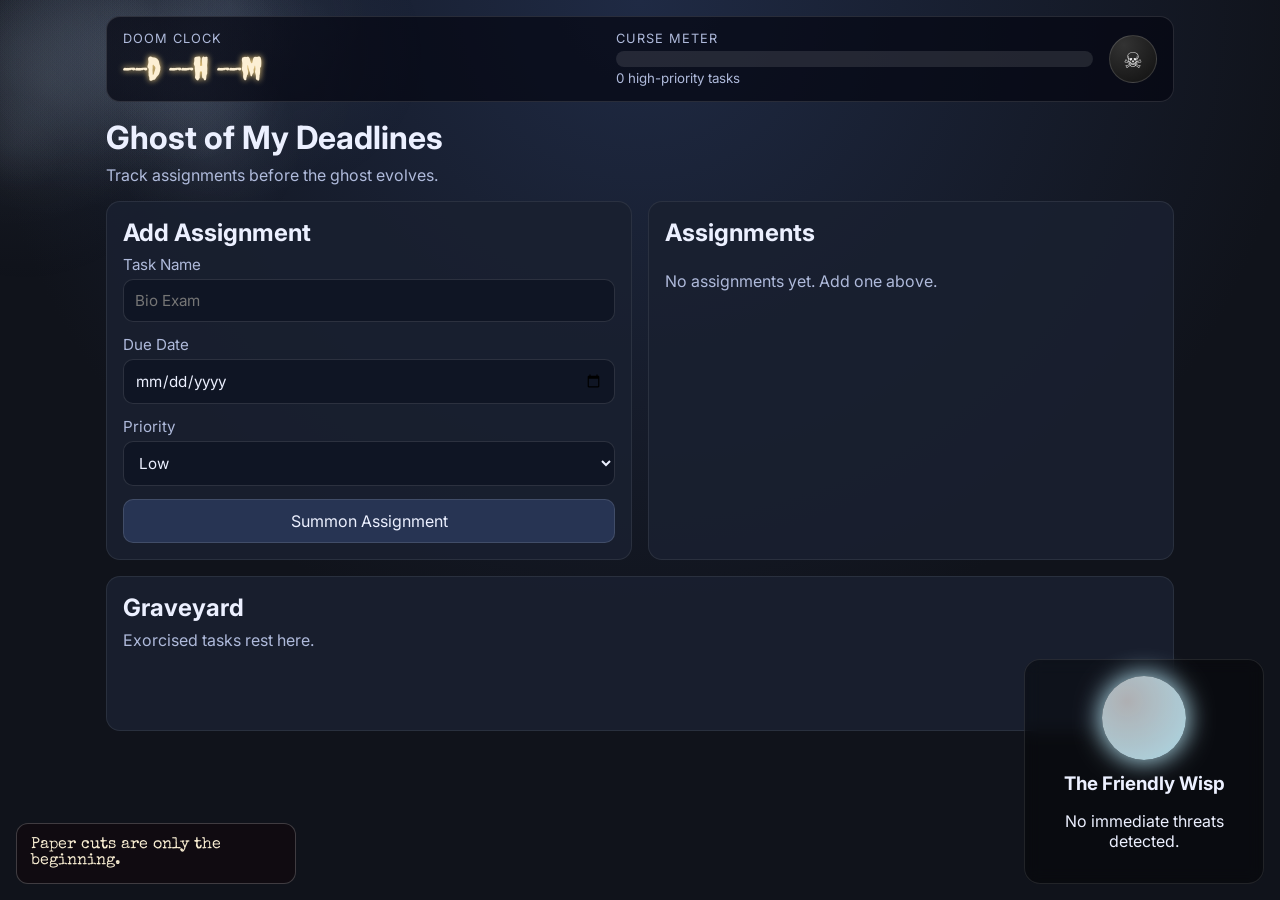
<file: index.html>
<!DOCTYPE html>
<html lang="en">
  <head>
    <meta charset="UTF-8" />
    <meta name="viewport" content="width=device-width, initial-scale=1.0" />
    <title>Ghost of My Deadlines</title>
    <link rel="preconnect" href="https://fonts.googleapis.com" />
    <link rel="preconnect" href="https://fonts.gstatic.com" crossorigin />
    <link
      href="https://fonts.googleapis.com/css2?family=Creepster&family=Inter:wght@400;600;700&family=Special+Elite&display=swap"
      rel="stylesheet"
    />
    <link rel="stylesheet" href="styles.css" />
  </head>
  <body>
    <canvas id="fog-overlay" aria-hidden="true"></canvas>

    <main class="app" id="app">
      <header class="doom-header">
        <div class="doom-clock-wrap">
          <span class="label">Doom Clock</span>
          <p id="doom-clock" class="doom-clock">--d --h --m</p>
        </div>

        <div class="curse-meter-wrap" aria-live="polite">
          <span class="label">Curse Meter</span>
          <div class="curse-meter-track">
            <div id="curse-meter-fill" class="curse-meter-fill"></div>
          </div>
          <small id="curse-meter-text">0 high-priority tasks</small>
        </div>

        <button id="mute-toggle" class="mute-toggle" type="button" aria-pressed="false" aria-label="Mute ambient audio">
          ☠
        </button>
      </header>

      <header class="title-block">
        <h1>Ghost of My Deadlines</h1>
        <p class="subtitle">Track assignments before the ghost evolves.</p>
      </header>

      <section class="layout">
        <section class="panel">
          <h2>Add Assignment</h2>
          <form id="assignment-form" class="assignment-form">
            <label>
              Task Name
              <input type="text" id="task-name" required placeholder="Bio Exam" />
            </label>

            <label>
              Due Date
              <input type="date" id="due-date" required />
            </label>

            <label>
              Priority
              <select id="priority" required>
                <option value="Low">Low</option>
                <option value="Medium">Medium</option>
                <option value="High">High</option>
              </select>
            </label>

            <button id="summon-btn" type="submit">Summon Assignment</button>
          </form>
        </section>

        <section class="panel">
          <h2>Assignments</h2>
          <ul id="assignment-list" class="assignment-list"></ul>
          <p id="empty-state" class="empty-state">No assignments yet. Add one above.</p>
        </section>
      </section>

      <aside class="ghost-wrapper" aria-live="polite">
        <div id="ghost" class="ghost tier1" role="img" aria-label="Friendly Wisp"></div>
        <h3 id="ghost-title">The Friendly Wisp</h3>
        <p id="ghost-status">No immediate threats detected.</p>
      </aside>

      <section class="graveyard panel" id="graveyard-panel">
        <h2>Graveyard</h2>
        <p class="graveyard-subtitle">Exorcised tasks rest here.</p>
        <div id="graveyard-list" class="graveyard-list"></div>
      </section>
    </main>

    <aside id="ghost-chat" class="ghost-chat" aria-live="polite"></aside>

    <div id="audio-controller" class="audio-controller" aria-hidden="true"></div>

    <template id="assignment-item-template">
      <li class="assignment-item">
        <div class="assignment-meta">
          <strong class="task-name"></strong>
          <span class="task-due"></span>
          <span class="task-priority"></span>
        </div>
        <div class="assignment-actions">
          <button type="button" class="exorcise-btn">Exorcise</button>
        </div>
      </li>
    </template>

    <template id="grave-item-template">
      <button class="tombstone" type="button">
        <span class="tombstone-icon">🪦</span>
        <span class="epitaph"></span>
      </button>
    </template>

    <script src="script.js"></script>
  </body>
</html>
</file>
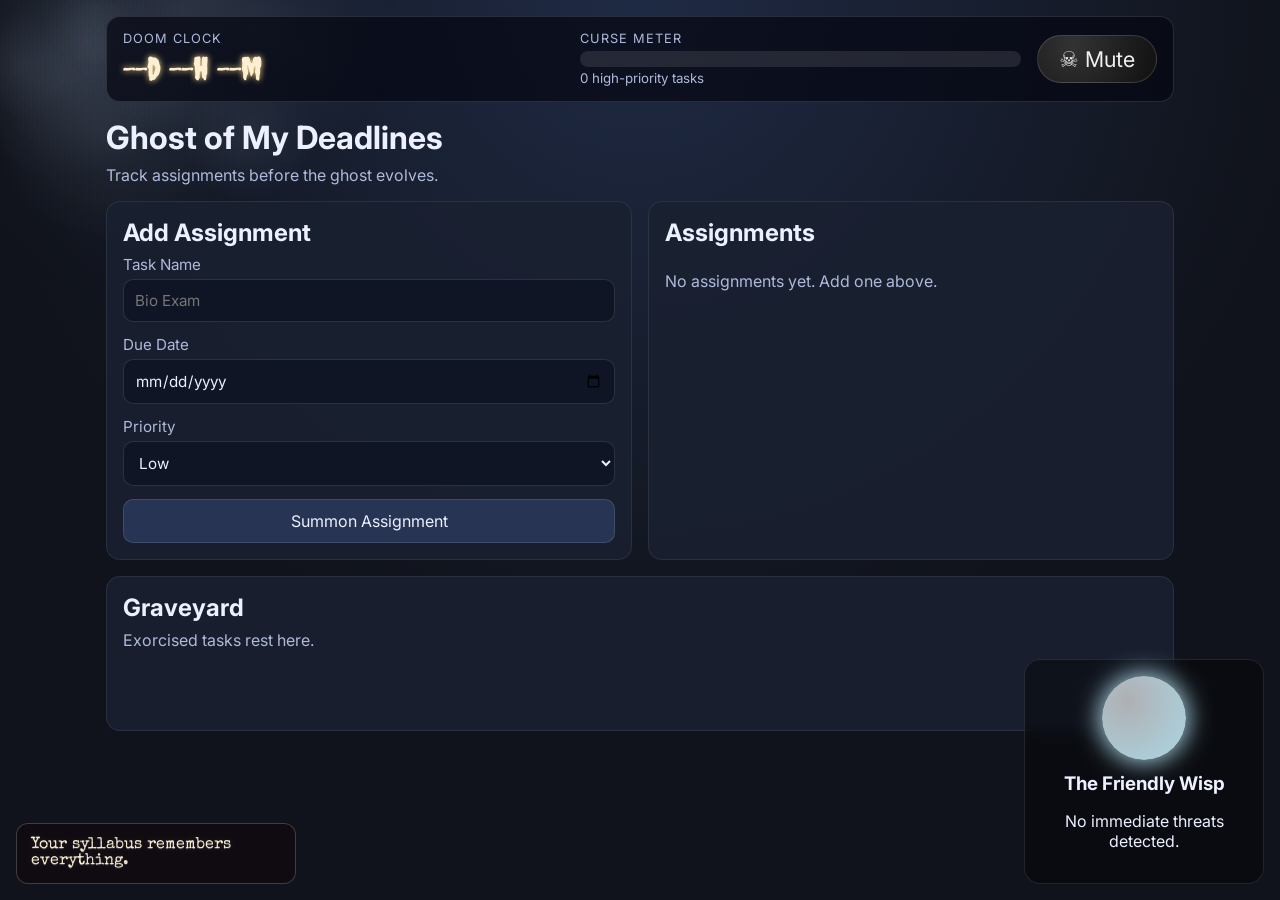
<file: index.pen.html>
<!DOCTYPE html>
<html lang="en">
  <head>
    <meta charset="UTF-8" />
    <meta name="viewport" content="width=device-width, initial-scale=1.0" />
    <title>Ghost of My Deadlines</title>
    <link rel="preconnect" href="https://fonts.googleapis.com" />
    <link rel="preconnect" href="https://fonts.gstatic.com" crossorigin />
    <link
      href="https://fonts.googleapis.com/css2?family=Creepster&family=Inter:wght@400;600;700&family=Special+Elite&display=swap"
      rel="stylesheet"
    />
    <link rel="stylesheet" href="style.css" />
  </head>
  <body>
    <canvas id="fog-overlay"></canvas>

    <main class="app" id="app">
      <header class="doom-header">
        <div class="doom-clock-wrap">
          <span class="label">Doom Clock</span>
          <p id="doom-clock" class="doom-clock">--d --h --m</p>
        </div>

        <div class="curse-meter-wrap" aria-live="polite">
          <span class="label">Curse Meter</span>
          <div class="curse-meter-track"><div id="curse-meter-fill" class="curse-meter-fill"></div></div>
          <small id="curse-meter-text">0 high-priority tasks</small>
        </div>

        <button id="mute-toggle" class="mute-toggle" type="button" aria-pressed="false" aria-label="Mute ambient audio">
          <span class="skull">☠</span>
          <span id="mute-label">Mute</span>
        </button>
      </header>

      <header class="title-block">
        <h1>Ghost of My Deadlines</h1>
        <p class="subtitle">Track assignments before the ghost evolves.</p>
      </header>

      <section class="layout">
        <section class="panel">
          <h2>Add Assignment</h2>
          <form id="assignment-form" class="assignment-form">
            <label>Task Name<input type="text" id="task-name" required placeholder="Bio Exam" /></label>
            <label>Due Date<input type="date" id="due-date" required /></label>
            <label
              >Priority
              <select id="priority" required>
                <option value="Low">Low</option>
                <option value="Medium">Medium</option>
                <option value="High">High</option>
              </select>
            </label>
            <button id="summon-btn" type="submit">Summon Assignment</button>
          </form>
        </section>

        <section class="panel">
          <h2>Assignments</h2>
          <ul id="assignment-list" class="assignment-list"></ul>
          <p id="empty-state" class="empty-state">No assignments yet. Add one above.</p>
        </section>
      </section>

      <aside class="ghost-wrapper" aria-live="polite">
        <div id="ghost" class="ghost tier1" role="img" aria-label="Friendly Wisp"></div>
        <h3 id="ghost-title">The Friendly Wisp</h3>
        <p id="ghost-status">No immediate threats detected.</p>
      </aside>

      <section class="graveyard panel" id="graveyard-panel">
        <h2>Graveyard</h2>
        <p class="graveyard-subtitle">Exorcised tasks rest here.</p>
        <div id="graveyard-list" class="graveyard-list"></div>
      </section>
    </main>

    <aside id="ghost-chat" class="ghost-chat" aria-live="polite"></aside>

    <template id="assignment-item-template">
      <li class="assignment-item">
        <div class="assignment-meta">
          <strong class="task-name"></strong>
          <span class="task-due"></span>
          <span class="task-priority"></span>
        </div>
        <div class="assignment-actions"><button type="button" class="exorcise-btn">Exorcise</button></div>
      </li>
    </template>

    <template id="grave-item-template">
      <div class="tombstone">
        <span class="grave-icon">†</span>
        <div class="epitaph"></div>
      </div>
    </template>

    <script src="script.js"></script>
  </body>
</html>
</file>
<file: styles.css>
:root {
  --bg: #10131b;
  --panel: #1a2030;
  --text: #ecf0ff;
  --muted: #afbadb;
  --danger: #ff3b3b;
  --ghost-color: #add8e6;
  --teal: #48d1cc;
  --violet: #8f3cff;
}

* {
  box-sizing: border-box;
}

body {
  margin: 0;
  font-family: Inter, system-ui, -apple-system, Segoe UI, Roboto, sans-serif;
  background: radial-gradient(circle at top, #1f2a44 0%, var(--bg) 60%);
  color: var(--text);
  min-height: 100vh;
  transition: filter 200ms ease, color 200ms ease;
}

#fog-overlay {
  position: fixed;
  inset: 0;
  width: 100%;
  height: 100%;
  z-index: -1;
  pointer-events: none;
}

body.tier3-bg {
  filter: saturate(75%);
}

body.tier4-chaos {
  filter: blur(2px) sepia(30%) contrast(150%);
}

.app {
  position: relative;
  z-index: 1;
  max-width: 1100px;
  margin: 0 auto;
  padding: 1rem 1rem 3rem;
}

.doom-header {
  display: grid;
  grid-template-columns: minmax(220px, 1fr) minmax(220px, 1fr) auto;
  gap: 1rem;
  align-items: center;
  margin-bottom: 1rem;
  background: rgba(5, 7, 18, 0.7);
  border: 1px solid rgba(255, 255, 255, 0.12);
  border-radius: 14px;
  padding: 0.85rem 1rem;
}

.label {
  display: block;
  font-size: 0.8rem;
  text-transform: uppercase;
  letter-spacing: 0.08em;
  color: var(--muted);
}

.doom-clock {
  font-family: Creepster, cursive;
  font-size: 2rem;
  margin: 0.25rem 0 0;
  color: #fcefd4;
  text-shadow: 0 0 6px #ffda85;
  animation: digitalFlicker 2s infinite;
}

.curse-meter-track {
  height: 16px;
  border-radius: 999px;
  background: rgba(255, 255, 255, 0.1);
  overflow: hidden;
  margin-top: 0.35rem;
}

.curse-meter-fill {
  width: 0;
  height: 100%;
  background: linear-gradient(90deg, var(--teal), #70e8d4);
  transition: width 350ms ease, background 350ms ease, filter 350ms ease;
}

.curse-meter-fill.maxed {
  background: linear-gradient(90deg, #7a5cff, var(--violet));
  animation: vibe 260ms linear infinite;
}

.curse-meter-wrap small {
  color: var(--muted);
}

.mute-toggle {
  justify-self: end;
  width: 48px;
  height: 48px;
  border-radius: 50%;
  border: 1px solid rgba(255, 255, 255, 0.15);
  background: radial-gradient(circle at 30% 20%, #333, #101010);
  color: #f0f0f0;
  font-size: 1.35rem;
  cursor: pointer;
}

.mute-toggle[aria-pressed='true'] {
  filter: grayscale(1);
  opacity: 0.55;
}

h1,
h2,
h3 {
  margin: 0 0 0.5rem;
}

.title-block {
  margin-bottom: 1rem;
}

.subtitle {
  margin: 0;
  color: var(--muted);
}

.layout {
  display: grid;
  grid-template-columns: 1fr 1fr;
  gap: 1rem;
}

.panel {
  background: rgba(26, 32, 48, 0.88);
  border: 1px solid rgba(255, 255, 255, 0.08);
  border-radius: 14px;
  padding: 1rem;
}

.assignment-form {
  display: grid;
  gap: 0.8rem;
}

label {
  display: grid;
  gap: 0.3rem;
  color: var(--muted);
  font-size: 0.95rem;
}

input,
select,
button {
  border-radius: 10px;
  border: 1px solid rgba(255, 255, 255, 0.12);
  padding: 0.7rem;
  font: inherit;
}

input,
select {
  background: #0f1524;
  color: var(--text);
}

button {
  background: #273453;
  color: var(--text);
  cursor: pointer;
}

button:hover {
  filter: brightness(1.1);
}

.assignment-list {
  list-style: none;
  margin: 0;
  padding: 0;
  display: grid;
  gap: 0.7rem;
}

.assignment-item {
  background: rgba(7, 11, 22, 0.65);
  border: 1px solid rgba(255, 255, 255, 0.08);
  border-radius: 12px;
  padding: 0.75rem;
  display: flex;
  justify-content: space-between;
  align-items: center;
  gap: 0.6rem;
  transition: opacity 300ms ease, transform 300ms ease;
}

.assignment-item.overdue .task-due {
  color: var(--danger);
  font-weight: 700;
}

.assignment-item.fading {
  animation: exorciseFade 700ms ease forwards;
}

.assignment-meta {
  display: grid;
  gap: 0.2rem;
}

.task-priority {
  font-size: 0.9rem;
  color: var(--muted);
}

.empty-state {
  color: var(--muted);
}

.ghost-wrapper {
  position: fixed;
  right: 1rem;
  bottom: 1rem;
  width: 240px;
  text-align: center;
  background: rgba(0, 0, 0, 0.4);
  border: 1px solid rgba(255, 255, 255, 0.1);
  border-radius: 16px;
  padding: 1rem;
  backdrop-filter: blur(8px);
  z-index: 4;
}

.ghost {
  width: 84px;
  height: 84px;
  margin: 0 auto 0.75rem;
  border-radius: 50%;
  background: radial-gradient(circle at 30% 30%, #ffffffaa, var(--ghost-color));
  animation: floaty 2.4s ease-in-out infinite;
  transition: all 300ms ease;
}

.ghost.tier1 {
  box-shadow: 0 0 24px 2px #add8e6;
}

.ghost.tier2 {
  width: 100px;
  height: 120px;
  border-radius: 52% 52% 40% 40%;
  box-shadow: 0 0 30px 6px #ffffe0;
  background: radial-gradient(circle at 30% 20%, #fff, #ffffe0 68%);
}

.ghost.tier3 {
  width: 110px;
  height: 125px;
  border-radius: 50% 50% 28% 28%;
  box-shadow: 0 0 28px 8px #ff4500;
  background: linear-gradient(180deg, #ff8c00 0%, #ff4500 45%, #800000 100%);
  animation: floaty 1.4s ease-in-out infinite, flicker 240ms steps(2) infinite;
}

.ghost.tier4 {
  width: 116px;
  height: 130px;
  border-radius: 45% 55% 30% 30%;
  box-shadow: 0 0 44px 12px #ff1919;
  background: linear-gradient(180deg, #ff6200 0%, #a00000 100%);
  animation: pulseShake 300ms linear infinite;
}

.ghost-chat {
  position: fixed;
  left: 1rem;
  bottom: 1rem;
  max-width: 280px;
  border-radius: 12px;
  border: 1px solid rgba(255, 255, 255, 0.2);
  background: rgba(16, 10, 15, 0.75);
  color: #f7ecd1;
  font-family: 'Special Elite', serif;
  padding: 0.85rem;
  opacity: 0;
  transform: translateY(8px);
  transition: opacity 500ms ease, transform 500ms ease;
  pointer-events: none;
  z-index: 5;
}

.ghost-chat.show {
  opacity: 1;
  transform: translateY(0);
}

.graveyard {
  margin-top: 1rem;
}

.graveyard-subtitle {
  margin-top: 0;
  color: var(--muted);
}

.graveyard-list {
  display: flex;
  flex-wrap: wrap;
  gap: 0.6rem;
  min-height: 48px;
}

.tombstone {
  position: relative;
  width: 52px;
  height: 58px;
  border-radius: 42% 42% 16% 16%;
  border: 1px solid rgba(255, 255, 255, 0.2);
  background: linear-gradient(180deg, #646b7e, #3e455a);
  display: grid;
  place-items: center;
  padding: 0;
}

.tombstone .tombstone-icon {
  font-size: 1.15rem;
}

.epitaph {
  position: absolute;
  bottom: calc(100% + 8px);
  left: 50%;
  transform: translateX(-50%);
  padding: 0.3rem 0.45rem;
  border-radius: 6px;
  background: rgba(0, 0, 0, 0.9);
  border: 1px solid rgba(255, 255, 255, 0.2);
  color: #f5f5f5;
  white-space: nowrap;
  opacity: 0;
  pointer-events: none;
  transition: opacity 200ms ease;
}

.tombstone:hover .epitaph,
.tombstone:focus-visible .epitaph {
  opacity: 1;
}

.audio-controller {
  display: none;
}

@keyframes digitalFlicker {
  0%, 18%, 22%, 62%, 64%, 100% { opacity: 1; }
  20%, 63% { opacity: 0.55; }
}

@keyframes vibe {
  0% { filter: hue-rotate(0deg) brightness(1); }
  50% { filter: hue-rotate(18deg) brightness(1.2); }
  100% { filter: hue-rotate(-18deg) brightness(0.95); }
}

@keyframes floaty {
  0%, 100% {
    transform: translateY(0);
  }
  50% {
    transform: translateY(-8px);
  }
}

@keyframes flicker {
  0% {
    filter: brightness(1) hue-rotate(0deg);
  }
  50% {
    filter: brightness(1.3) hue-rotate(-8deg);
  }
  100% {
    filter: brightness(0.92) hue-rotate(6deg);
  }
}

@keyframes pulseShake {
  0% {
    transform: scale(1) translateX(0);
  }
  25% {
    transform: scale(1.03) translateX(-2px);
  }
  50% {
    transform: scale(0.98) translateX(2px);
  }
  75% {
    transform: scale(1.04) translateX(-1px);
  }
  100% {
    transform: scale(1) translateX(0);
  }
}

@keyframes exorciseFade {
  to {
    opacity: 0;
    transform: translateX(12px) scale(0.96);
  }
}

@media (max-width: 860px) {
  .doom-header {
    grid-template-columns: 1fr;
  }

  .mute-toggle {
    justify-self: start;
  }

  .layout {
    grid-template-columns: 1fr;
  }

  .ghost-wrapper {
    position: static;
    margin-top: 1rem;
    width: 100%;
  }

  .ghost-chat {
    bottom: 5.5rem;
    left: 0.75rem;
  }
}
</file>
<file: style.css>
:root {
  --bg: #10131b;
  --panel: #1a2030;
  --text: #ecf0ff;
  --muted: #afbadb;
  --danger: #ff3b3b;
  --ghost-color: #add8e6;
  --teal: #48d1cc;
  --violet: #8f3cff;
}

* {
  box-sizing: border-box;
}

body {
  margin: 0;
  font-family: Inter, system-ui, -apple-system, Segoe UI, Roboto, sans-serif;
  background: radial-gradient(circle at top, #1f2a44 0%, var(--bg) 60%);
  color: var(--text);
  min-height: 100vh;
  transition: filter 200ms ease, color 200ms ease;
}

#fog-overlay {
  position: fixed;
  top: 0;
  left: 0;
  width: 100vw;
  height: 100vh;
  z-index: 1;
  pointer-events: none;
}

body.tier3-bg {
  filter: saturate(75%);
}

body.tier4-chaos {
  filter: blur(2px) sepia(30%) contrast(150%);
}

.app {
  position: relative;
  z-index: 2;
  max-width: 1100px;
  margin: 0 auto;
  padding: 1rem 1rem 3rem;
}

.doom-header {
  display: grid;
  grid-template-columns: minmax(220px, 1fr) minmax(220px, 1fr) auto;
  gap: 1rem;
  align-items: center;
  margin-bottom: 1rem;
  background: rgba(5, 7, 18, 0.7);
  border: 1px solid rgba(255, 255, 255, 0.12);
  border-radius: 14px;
  padding: 0.85rem 1rem;
}

.label {
  display: block;
  font-size: 0.8rem;
  text-transform: uppercase;
  letter-spacing: 0.08em;
  color: var(--muted);
}

.doom-clock {
  font-family: Creepster, cursive;
  font-size: 2rem;
  margin: 0.25rem 0 0;
  color: #fcefd4;
  text-shadow: 0 0 6px #ffda85;
  animation: digitalFlicker 2s infinite;
}

.curse-meter-track {
  height: 16px;
  border-radius: 999px;
  background: rgba(255, 255, 255, 0.1);
  overflow: hidden;
  margin-top: 0.35rem;
}

.curse-meter-fill {
  width: 0;
  height: 100%;
  background: linear-gradient(90deg, var(--teal), #70e8d4);
  transition: width 350ms ease, background 350ms ease, filter 350ms ease;
}

.curse-meter-fill.maxed {
  background: linear-gradient(90deg, #7a5cff, var(--violet));
  animation: vibe 260ms linear infinite;
}

.curse-meter-wrap small {
  color: var(--muted);
}

.mute-toggle {
  justify-self: end;
  min-width: 120px;
  height: 48px;
  border-radius: 999px;
  display: inline-flex;
  align-items: center;
  justify-content: center;
  gap: 0.4rem;
  border: 1px solid rgba(255, 255, 255, 0.15);
  background: radial-gradient(circle at 30% 20%, #333, #101010);
  color: #f0f0f0;
  font-size: 1.35rem;
  cursor: pointer;
}

.mute-toggle[aria-pressed='true'] {
  filter: grayscale(1);
  opacity: 0.55;
}

h1,
h2,
h3 {
  margin: 0 0 0.5rem;
}

.title-block {
  margin-bottom: 1rem;
}

.subtitle {
  margin: 0;
  color: var(--muted);
}

.layout {
  display: grid;
  grid-template-columns: 1fr 1fr;
  gap: 1rem;
}

.panel {
  background: rgba(26, 32, 48, 0.88);
  border: 1px solid rgba(255, 255, 255, 0.08);
  border-radius: 14px;
  padding: 1rem;
}

.assignment-form {
  display: grid;
  gap: 0.8rem;
}

label {
  display: grid;
  gap: 0.3rem;
  color: var(--muted);
  font-size: 0.95rem;
}

input,
select,
button {
  border-radius: 10px;
  border: 1px solid rgba(255, 255, 255, 0.12);
  padding: 0.7rem;
  font: inherit;
}

input,
select {
  background: #0f1524;
  color: var(--text);
}

button {
  background: #273453;
  color: var(--text);
  cursor: pointer;
}

button:hover {
  filter: brightness(1.1);
}

.assignment-list {
  list-style: none;
  margin: 0;
  padding: 0;
  display: grid;
  gap: 0.7rem;
}

.assignment-item {
  background: rgba(7, 11, 22, 0.65);
  border: 1px solid rgba(255, 255, 255, 0.08);
  border-radius: 12px;
  padding: 0.75rem;
  display: flex;
  justify-content: space-between;
  align-items: center;
  gap: 0.6rem;
  transition: opacity 300ms ease, transform 300ms ease;
}

.assignment-item.overdue .task-due {
  color: var(--danger);
  font-weight: 700;
}

.assignment-item.fading {
  animation: exorciseFade 700ms ease forwards;
}

.assignment-meta {
  display: grid;
  gap: 0.2rem;
}

.task-priority {
  font-size: 0.9rem;
  color: var(--muted);
}

.empty-state {
  color: var(--muted);
}

.ghost-wrapper {
  position: fixed;
  right: 1rem;
  bottom: 1rem;
  width: 240px;
  text-align: center;
  background: rgba(0, 0, 0, 0.4);
  border: 1px solid rgba(255, 255, 255, 0.1);
  border-radius: 16px;
  padding: 1rem;
  backdrop-filter: blur(8px);
  z-index: 4;
}

.ghost {
  width: 84px;
  height: 84px;
  margin: 0 auto 0.75rem;
  border-radius: 50%;
  background: radial-gradient(circle at 30% 30%, #ffffffaa, var(--ghost-color));
  animation: floaty 2.4s ease-in-out infinite;
  transition: all 300ms ease;
}

.ghost.tier1 {
  box-shadow: 0 0 24px 2px #add8e6;
}

.ghost.tier2 {
  width: 100px;
  height: 120px;
  border-radius: 52% 52% 40% 40%;
  box-shadow: 0 0 30px 6px #ffffe0;
  background: radial-gradient(circle at 30% 20%, #fff, #ffffe0 68%);
}

.ghost.tier3 {
  width: 110px;
  height: 125px;
  border-radius: 50% 50% 28% 28%;
  box-shadow: 0 0 28px 8px #ff4500;
  background: linear-gradient(180deg, #ff8c00 0%, #ff4500 45%, #800000 100%);
  animation: floaty 1.4s ease-in-out infinite, flicker 240ms steps(2) infinite;
}

.ghost.tier4 {
  width: 116px;
  height: 130px;
  border-radius: 45% 55% 30% 30%;
  box-shadow: 0 0 44px 12px #ff1919;
  background: linear-gradient(180deg, #ff6200 0%, #a00000 100%);
  animation: pulseShake 300ms linear infinite;
}

.ghost-chat {
  text-shadow: 0 1px 0 rgba(255,255,255,0.15), 0 0 8px rgba(255,255,255,0.15);
  position: fixed;
  left: 1rem;
  bottom: 1rem;
  max-width: 280px;
  border-radius: 12px;
  border: 1px solid rgba(255, 255, 255, 0.2);
  background: rgba(16, 10, 15, 0.75);
  color: #f7ecd1;
  font-family: 'Special Elite', serif;
  padding: 0.85rem;
  opacity: 0;
  transform: translateY(8px);
  transition: opacity 500ms ease, transform 500ms ease;
  pointer-events: none;
  z-index: 5;
}

.ghost-chat.show {
  opacity: 1;
  transform: translateY(0);
}

.graveyard {
  margin-top: 1rem;
}

.graveyard-subtitle {
  margin-top: 0;
  color: var(--muted);
}

.graveyard-list {
  display: flex;
  flex-wrap: wrap;
  gap: 0.6rem;
  min-height: 48px;
}

.tombstone {
  position: relative;
  width: 108px;
  min-height: 90px;
  border-radius: 50% 50% 16% 16%;
  border: 1px solid rgba(255, 255, 255, 0.22);
  background: linear-gradient(180deg, #707a8e, #3f475d 66%);
  box-shadow: inset 0 1px 0 rgba(255,255,255,0.35), 0 8px 14px rgba(0,0,0,0.35);
  display: flex;
  flex-direction: column;
  align-items: center;
  justify-content: center;
  gap: 0.2rem;
  padding: 0.45rem;
  transform: translateY(0);
  transition: transform 220ms ease, box-shadow 220ms ease;
}

.tombstone:hover {
  transform: translateY(-4px);
  box-shadow: inset 0 1px 0 rgba(255,255,255,0.35), 0 12px 18px rgba(0,0,0,0.4);
}

.grave-icon {
  font-size: 1.4rem;
  color: #f0f0ff;
}

.epitaph {
  position: absolute;
  bottom: calc(100% + 8px);
  left: 50%;
  transform: translateX(-50%);
  padding: 0.3rem 0.45rem;
  border-radius: 6px;
  background: rgba(0, 0, 0, 0.9);
  border: 1px solid rgba(255, 255, 255, 0.2);
  color: #f5f5f5;
  white-space: nowrap;
  opacity: 0;
  pointer-events: none;
  transition: opacity 200ms ease;
}

.tombstone:hover .epitaph,
.tombstone:focus-visible .epitaph {
  opacity: 1;
}

.audio-controller {
  display: none;
}

@keyframes digitalFlicker {
  0%, 18%, 22%, 62%, 64%, 100% { opacity: 1; }
  20%, 63% { opacity: 0.55; }
}

@keyframes vibe {
  0% { filter: hue-rotate(0deg) brightness(1); }
  50% { filter: hue-rotate(18deg) brightness(1.2); }
  100% { filter: hue-rotate(-18deg) brightness(0.95); }
}

@keyframes floaty {
  0%, 100% {
    transform: translateY(0);
  }
  50% {
    transform: translateY(-8px);
  }
}

@keyframes flicker {
  0% {
    filter: brightness(1) hue-rotate(0deg);
  }
  50% {
    filter: brightness(1.3) hue-rotate(-8deg);
  }
  100% {
    filter: brightness(0.92) hue-rotate(6deg);
  }
}

@keyframes pulseShake {
  0% {
    transform: scale(1) translateX(0);
  }
  25% {
    transform: scale(1.03) translateX(-2px);
  }
  50% {
    transform: scale(0.98) translateX(2px);
  }
  75% {
    transform: scale(1.04) translateX(-1px);
  }
  100% {
    transform: scale(1) translateX(0);
  }
}

@keyframes exorciseFade {
  to {
    opacity: 0;
    transform: translateX(12px) scale(0.96);
  }
}

@media (max-width: 860px) {
  .doom-header {
    grid-template-columns: 1fr;
  }

  .mute-toggle {
    justify-self: start;
  }

  .layout {
    grid-template-columns: 1fr;
  }

  .ghost-wrapper {
    position: static;
    margin-top: 1rem;
    width: 100%;
  }

  .ghost-chat {
  text-shadow: 0 1px 0 rgba(255,255,255,0.15), 0 0 8px rgba(255,255,255,0.15);
    bottom: 5.5rem;
    left: 0.75rem;
  }
}
</file>
